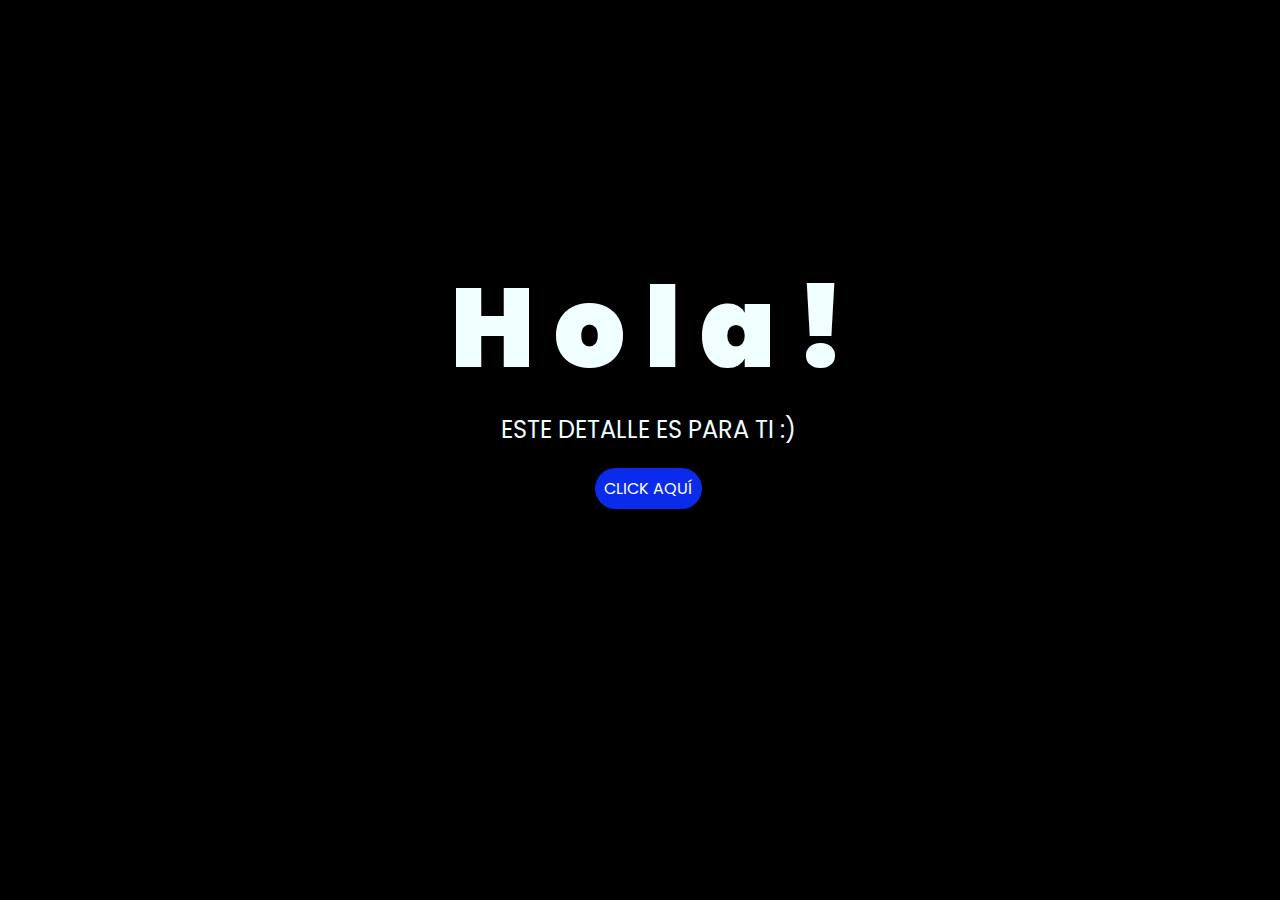
<file: index.html>
<!DOCTYPE html>
<html lang="es">

<head>
    <meta charset="UTF-8">
    <meta http-equiv="X-UA-Compatible" content="IE=edge">
    <meta name="viewport" content="width=device-width, initial-scale=1.0">
    <link rel="stylesheet" href="css/style.css">
    <link rel="icon" href="img/flowers.png" type="image/x-icon">
    <title>Flowers</title>
</head>

<body>
    <div class="greetings">
        <span>H</span>
        <span>o</span>
        <span>l</span>
        <span>a</span>
        <span>!</span>
    </div>
    <div class="description">
        <span>ESTE DETALLE ES PARA TI :)</span>
    </div>
    <div class="button">
        <button class="botones">
            <a href="flower.html" style="color: #fff;">CLICK AQUÍ</a>
        </button>
    </div>

</body>

</html>
</file>
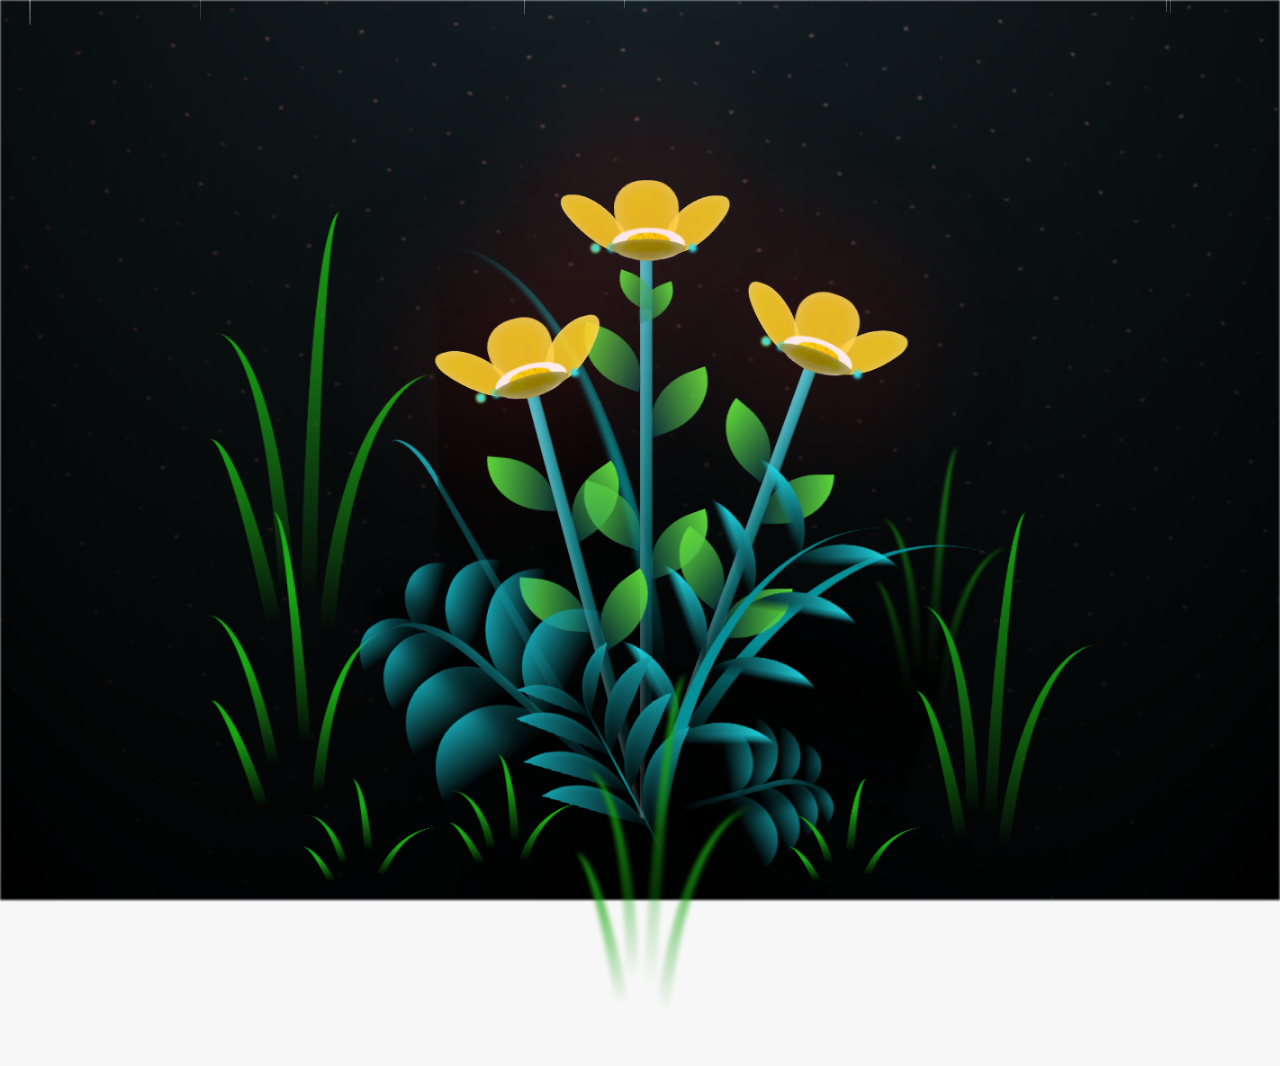
<file: flower.html>
<!DOCTYPE html>
<html lang="es">
  <head>
    <meta charset="UTF-8" />
    <meta http-equiv="X-UA-Compatible" content="IE=edge" />
    <meta name="viewport" content="width=device-width, initial-scale=1.0" />
    <link href="https://fonts.googleapis.com/css2?family=Dancing+Script:wght@600&display=swap" rel="stylesheet">
    <link rel="stylesheet" href="css/main.css" />
    <link rel="icon" href="img/flowers.png" type="image/x-icon" />
    <title>Florechitas</title>
  </head>
  <body class="container">
  <audio id="miAudio" src="sound/ChristianBasso&HaienQiu-Flowers.mp3"></audio>

    <div id="lyrics">
     
    </div>
    <h1 class="titulo"></h1>
  
    <div class="night"></div>
    <div class="flowers">
      <div class="flower flower--1">
        <div class="flower__leafs flower__leafs--1">
          <div class="flower__leaf flower__leaf--1"></div>
          <div class="flower__leaf flower__leaf--2"></div>
          <div class="flower__leaf flower__leaf--3"></div>
          <div class="flower__leaf flower__leaf--4"></div>
          <div class="flower__white-circle"></div>

          <div class="flower__light flower__light--1"></div>
          <div class="flower__light flower__light--2"></div>
          <div class="flower__light flower__light--3"></div>
          <div class="flower__light flower__light--4"></div>
          <div class="flower__light flower__light--5"></div>
          <div class="flower__light flower__light--6"></div>
          <div class="flower__light flower__light--7"></div>
          <div class="flower__light flower__light--8"></div>
        </div>
        <div class="flower__line">
          <div class="flower__line__leaf flower__line__leaf--1"></div>
          <div class="flower__line__leaf flower__line__leaf--2"></div>
          <div class="flower__line__leaf flower__line__leaf--3"></div>
          <div class="flower__line__leaf flower__line__leaf--4"></div>
          <div class="flower__line__leaf flower__line__leaf--5"></div>
          <div class="flower__line__leaf flower__line__leaf--6"></div>
        </div>
      </div>

      <div class="flower flower--2">
        <div class="flower__leafs flower__leafs--2">
          <div class="flower__leaf flower__leaf--1"></div>
          <div class="flower__leaf flower__leaf--2"></div>
          <div class="flower__leaf flower__leaf--3"></div>
          <div class="flower__leaf flower__leaf--4"></div>
          <div class="flower__white-circle"></div>

          <div class="flower__light flower__light--1"></div>
          <div class="flower__light flower__light--2"></div>
          <div class="flower__light flower__light--3"></div>
          <div class="flower__light flower__light--4"></div>
          <div class="flower__light flower__light--5"></div>
          <div class="flower__light flower__light--6"></div>
          <div class="flower__light flower__light--7"></div>
          <div class="flower__light flower__light--8"></div>
        </div>
        <div class="flower__line">
          <div class="flower__line__leaf flower__line__leaf--1"></div>
          <div class="flower__line__leaf flower__line__leaf--2"></div>
          <div class="flower__line__leaf flower__line__leaf--3"></div>
          <div class="flower__line__leaf flower__line__leaf--4"></div>
        </div>
      </div>

      <div class="flower flower--3">
        <div class="flower__leafs flower__leafs--3">
          <div class="flower__leaf flower__leaf--1"></div>
          <div class="flower__leaf flower__leaf--2"></div>
          <div class="flower__leaf flower__leaf--3"></div>
          <div class="flower__leaf flower__leaf--4"></div>
          <div class="flower__white-circle"></div>

          <div class="flower__light flower__light--1"></div>
          <div class="flower__light flower__light--2"></div>
          <div class="flower__light flower__light--3"></div>
          <div class="flower__light flower__light--4"></div>
          <div class="flower__light flower__light--5"></div>
          <div class="flower__light flower__light--6"></div>
          <div class="flower__light flower__light--7"></div>
          <div class="flower__light flower__light--8"></div>
        </div>
        <div class="flower__line">
          <div class="flower__line__leaf flower__line__leaf--1"></div>
          <div class="flower__line__leaf flower__line__leaf--2"></div>
          <div class="flower__line__leaf flower__line__leaf--3"></div>
          <div class="flower__line__leaf flower__line__leaf--4"></div>
        </div>
      </div>

      <div class="grow-ans" style="--d: 1.2s">
        <div class="flower__g-long">
          <div class="flower__g-long__top"></div>
          <div class="flower__g-long__bottom"></div>
        </div>
      </div>

      <div class="growing-grass">
        <div class="flower__grass flower__grass--1">
          <div class="flower__grass--top"></div>
          <div class="flower__grass--bottom"></div>
          <div class="flower__grass__leaf flower__grass__leaf--1"></div>
          <div class="flower__grass__leaf flower__grass__leaf--2"></div>
          <div class="flower__grass__leaf flower__grass__leaf--3"></div>
          <div class="flower__grass__leaf flower__grass__leaf--4"></div>
          <div class="flower__grass__leaf flower__grass__leaf--5"></div>
          <div class="flower__grass__leaf flower__grass__leaf--6"></div>
          <div class="flower__grass__leaf flower__grass__leaf--7"></div>
          <div class="flower__grass__leaf flower__grass__leaf--8"></div>
          <div class="flower__grass__overlay"></div>
        </div>
      </div>

      <div class="growing-grass">
        <div class="flower__grass flower__grass--2">
          <div class="flower__grass--top"></div>
          <div class="flower__grass--bottom"></div>
          <div class="flower__grass__leaf flower__grass__leaf--1"></div>
          <div class="flower__grass__leaf flower__grass__leaf--2"></div>
          <div class="flower__grass__leaf flower__grass__leaf--3"></div>
          <div class="flower__grass__leaf flower__grass__leaf--4"></div>
          <div class="flower__grass__leaf flower__grass__leaf--5"></div>
          <div class="flower__grass__leaf flower__grass__leaf--6"></div>
          <div class="flower__grass__leaf flower__grass__leaf--7"></div>
          <div class="flower__grass__leaf flower__grass__leaf--8"></div>
          <div class="flower__grass__overlay"></div>
        </div>
      </div>

      <div class="grow-ans" style="--d: 2.4s">
        <div class="flower__g-right flower__g-right--1">
          <div class="leaf"></div>
        </div>
      </div>

      <div class="grow-ans" style="--d: 2.8s">
        <div class="flower__g-right flower__g-right--2">
          <div class="leaf"></div>
        </div>
      </div>

      <div class="grow-ans" style="--d: 2.8s">
        <div class="flower__g-front">
          <div
            class="flower__g-front__leaf-wrapper flower__g-front__leaf-wrapper--1"
          >
            <div class="flower__g-front__leaf"></div>
          </div>
          <div
            class="flower__g-front__leaf-wrapper flower__g-front__leaf-wrapper--2"
          >
            <div class="flower__g-front__leaf"></div>
          </div>
          <div
            class="flower__g-front__leaf-wrapper flower__g-front__leaf-wrapper--3"
          >
            <div class="flower__g-front__leaf"></div>
          </div>
          <div
            class="flower__g-front__leaf-wrapper flower__g-front__leaf-wrapper--4"
          >
            <div class="flower__g-front__leaf"></div>
          </div>
          <div
            class="flower__g-front__leaf-wrapper flower__g-front__leaf-wrapper--5"
          >
            <div class="flower__g-front__leaf"></div>
          </div>
          <div
            class="flower__g-front__leaf-wrapper flower__g-front__leaf-wrapper--6"
          >
            <div class="flower__g-front__leaf"></div>
          </div>
          <div
            class="flower__g-front__leaf-wrapper flower__g-front__leaf-wrapper--7"
          >
            <div class="flower__g-front__leaf"></div>
          </div>
          <div
            class="flower__g-front__leaf-wrapper flower__g-front__leaf-wrapper--8"
          >
            <div class="flower__g-front__leaf"></div>
          </div>
          <div class="flower__g-front__line"></div>
        </div>
      </div>

      <div class="grow-ans" style="--d: 3.2s">
        <div class="flower__g-fr">
          <div class="leaf"></div>
          <div class="flower__g-fr__leaf flower__g-fr__leaf--1"></div>
          <div class="flower__g-fr__leaf flower__g-fr__leaf--2"></div>
          <div class="flower__g-fr__leaf flower__g-fr__leaf--3"></div>
          <div class="flower__g-fr__leaf flower__g-fr__leaf--4"></div>
          <div class="flower__g-fr__leaf flower__g-fr__leaf--5"></div>
          <div class="flower__g-fr__leaf flower__g-fr__leaf--6"></div>
          <div class="flower__g-fr__leaf flower__g-fr__leaf--7"></div>
          <div class="flower__g-fr__leaf flower__g-fr__leaf--8"></div>
        </div>
      </div>

      <div class="long-g long-g--0">
        <div class="grow-ans" style="--d: 3s">
          <div class="leaf leaf--0"></div>
        </div>
        <div class="grow-ans" style="--d: 2.2s">
          <div class="leaf leaf--1"></div>
        </div>
        <div class="grow-ans" style="--d: 3.4s">
          <div class="leaf leaf--2"></div>
        </div>
        <div class="grow-ans" style="--d: 3.6s">
          <div class="leaf leaf--3"></div>
        </div>
      </div>

      <div class="long-g long-g--1">
        <div class="grow-ans" style="--d: 3.6s">
          <div class="leaf leaf--0"></div>
        </div>
        <div class="grow-ans" style="--d: 3.8s">
          <div class="leaf leaf--1"></div>
        </div>
        <div class="grow-ans" style="--d: 4s">
          <div class="leaf leaf--2"></div>
        </div>
        <div class="grow-ans" style="--d: 4.2s">
          <div class="leaf leaf--3"></div>
        </div>
      </div>

      <div class="long-g long-g--2">
        <div class="grow-ans" style="--d: 4s">
          <div class="leaf leaf--0"></div>
        </div>
        <div class="grow-ans" style="--d: 4.2s">
          <div class="leaf leaf--1"></div>
        </div>
        <div class="grow-ans" style="--d: 4.4s">
          <div class="leaf leaf--2"></div>
        </div>
        <div class="grow-ans" style="--d: 4.6s">
          <div class="leaf leaf--3"></div>
        </div>
      </div>

      <div class="long-g long-g--3">
        <div class="grow-ans" style="--d: 4s">
          <div class="leaf leaf--0"></div>
        </div>
        <div class="grow-ans" style="--d: 4.2s">
          <div class="leaf leaf--1"></div>
        </div>
        <div class="grow-ans" style="--d: 3s">
          <div class="leaf leaf--2"></div>
        </div>
        <div class="grow-ans" style="--d: 3.6s">
          <div class="leaf leaf--3"></div>
        </div>
      </div>

      <div class="long-g long-g--4">
        <div class="grow-ans" style="--d: 4s">
          <div class="leaf leaf--0"></div>
        </div>
        <div class="grow-ans" style="--d: 4.2s">
          <div class="leaf leaf--1"></div>
        </div>
        <div class="grow-ans" style="--d: 3s">
          <div class="leaf leaf--2"></div>
        </div>
        <div class="grow-ans" style="--d: 3.6s">
          <div class="leaf leaf--3"></div>
        </div>
      </div>

      <div class="long-g long-g--5">
        <div class="grow-ans" style="--d: 4s">
          <div class="leaf leaf--0"></div>
        </div>
        <div class="grow-ans" style="--d: 4.2s">
          <div class="leaf leaf--1"></div>
        </div>
        <div class="grow-ans" style="--d: 3s">
          <div class="leaf leaf--2"></div>
        </div>
        <div class="grow-ans" style="--d: 3.6s">
          <div class="leaf leaf--3"></div>
        </div>
      </div>

      <div class="long-g long-g--6">
        <div class="grow-ans" style="--d: 4.2s">
          <div class="leaf leaf--0"></div>
        </div>
        <div class="grow-ans" style="--d: 4.4s">
          <div class="leaf leaf--1"></div>
        </div>
        <div class="grow-ans" style="--d: 4.6s">
          <div class="leaf leaf--2"></div>
        </div>
        <div class="grow-ans" style="--d: 4.8s">
          <div class="leaf leaf--3"></div>
        </div>
      </div>

      <div class="long-g long-g--7">
        <div class="grow-ans" style="--d: 3s">
          <div class="leaf leaf--0"></div>
        </div>
        <div class="grow-ans" style="--d: 3.2s">
          <div class="leaf leaf--1"></div>
        </div>
        <div class="grow-ans" style="--d: 3.5s">
          <div class="leaf leaf--2"></div>
        </div>
        <div class="grow-ans" style="--d: 3.6s">
          <div class="leaf leaf--3"></div>
        </div>
      </div>
    </div>
    <div id="rainContainer" class="rain-container"></div>
    <script src="anim.js"></script>
    <script src="main.js"></script>
    <script src="rain.js"></script>

  </body>
</html>
</file>
<file: css/style.css>
@import url('https://fonts.googleapis.com/css2?family=Poppins:ital,wght@0,500;1,900&display=swap');
*{
    font-family: 'Poppins',cursive;
}
body{
    color: azure;
    width: 100%;
    height: 82vh;
    display: flex;
    flex-direction: column;
    align-items: center;
    justify-content: center;
    background-color: black;
    /* padding-top: -30; */
}

.botones{
    padding: 9px;
    border-radius: 80px;
    background-color: transparent;
    border: none;
}

.botones a{
    background-color: #0a2be9;
    padding: 9px;
    border-radius: 80px;
    -webkit-border-radius: 80px;
    -moz-border-radius: 80px;
    -ms-border-radius: 80px;
    -o-border-radius: 80px;

}

.botones a:focus{
    background-color: rgb(50, 194, 194);
}

.greetings{
    font-size: 7rem;
    font-weight: 900;
}
.greetings > span{
    animation: glow 2.5s ease-in-out infinite;
}
@keyframes glow{
    0%, 100%{
        color: #fff;
        text-shadow: 0 0 12px #39c6d6, 0 0 50px #39c6d6, 0 0 100px #39c6d6;
    }
    10%, 90%{
        color: #111;
        text-shadow: none;
    }
}
.greetings > span:nth-child(2){
    animation-delay: .2s ;
}
.greetings > span:nth-child(3){
    animation-delay: .4s ;
}
.greetings > span:nth-child(4){
    animation-delay: .6s;
}
.greetings > span:nth-child(5){
    animation-delay: .8s;
}
.greetings > span:nth-child(6){
    animation-delay: 1s;
}

.description{
    font-size: 1.5rem;
    margin-bottom: 20px;
}

.button a{
    text-decoration: none;
    font-size: 1rem;
    color: #111;
}

@media screen and (max-width:574px){
    .greetings{
        display: block;
        font-size: 4rem;
        font-weight: 800;
        text-align: center;
    }
    .description{
        font-size: 2rem;
    }
    
    .button a{
        font-size: 1rem;
    }
}
</file>
<file: css/main.css>
*,
*::after,
*::before {
  padding: 0;
  margin: 0;
  box-sizing: border-box;
}

:root {
  --dark-color: #000;
}

body {
  display: flex;
  align-items: flex-end;
  justify-content: center;
  min-height: 100dvh;
  background-color: var(--dark-color);
  overflow: hidden;
  perspective: 1000px;
}

#lyrics {
  font-size: 40px;
  font-family: "Dancing Script", cursive;
  color: white;
  position: fixed;
  top: 30%;           /* centro vertical */
  left: 10%;          /* un poco alejado del borde izquierdo */
  transform: translateY(-50%); /* centra exactamente en vertical */
  z-index: 1;
  font-weight: 600;
  letter-spacing: 4px;
  opacity: 0; /* invisible al inicio */
  transition: opacity 1.0s ease-in-out; /* transición para entrada y salida */
}
@media only screen and (max-width: 600px) {
  /* Estilos específicos para dispositivos con un ancho máximo de 600px */
  #lyrics {
      font-size: 20px; /* Reduce el tamaño del texto para dispositivos más pequeños */
      margin-bottom: 530px;
      letter-spacing: 3px;
  }

}
.titulo {
  margin-bottom: 180px;
  font-family: "Arial Narrow", Arial, sans-serif;
  color: yellow;
  position: absolute;
  font-weight: bold;
  letter-spacing: 10px;
  opacity: 0; /* comienza invisible */
  animation: fadeIn 3s ease-in-out forwards; /* animación de entrada */
  text-align: center;
  transition: opacity 2.5s ease-in-out; /* transición para salida */
}
@keyframes fadeIn {
  from {
    opacity: 0;
  }
  to {
    opacity: 1;
  }
}

/* clase para ocultar con transición */
.titulo.fade-out {
  opacity: 0; /* transición suave gracias al transition */
}

.night {
  z-index: -1;
  position: absolute;
  left: 50%;
  top: 0;
  transform: translateX(-50%);
  width: 100%;
  height: 100%;
  filter: blur(0.1vmin);
  background-image: radial-gradient(
      ellipse at top,
      transparent 0%,
      var(--dark-color)
    ),
    radial-gradient(
      ellipse at bottom,
      var(--dark-color),
      rgba(145, 233, 255, 0.2)
    ),
    repeating-linear-gradient(
      220deg,
      rgb(0, 0, 0) 0px,
      rgb(0, 0, 0) 19px,
      transparent 19px,
      transparent 22px
    ),
    repeating-linear-gradient(
      189deg,
      rgb(0, 0, 0) 0px,
      rgb(0, 0, 0) 19px,
      transparent 19px,
      transparent 22px
    ),
    repeating-linear-gradient(
      148deg,
      rgb(0, 0, 0) 0px,
      rgb(0, 0, 0) 19px,
      transparent 19px,
      transparent 22px
    ),
    linear-gradient(90deg, rgb(245, 100, 100), rgb(240, 189, 189));
}

.flowers {
  position: relative;
  transform: scale(0.9);
  /*margin-bottom: 100px;
  */
}

@media only screen and (max-width: 600px) {
  .flowers {
      font-size: 25px;
      position: absolute;                /* mantiene el elemento fijo en la pantalla */
      margin-right: 210px;                      /* centro horizontal */
      top: 80%;                       /* un poco más abajo del medio vertical */
      transform: scale(2.0); /* centra perfectamente */
      letter-spacing: 3px;
      z-index: 1;                     /* para que quede encima de otros elementos */
  }
}


.flower {
  position: absolute;
  bottom: 10vmin;
  transform-origin: bottom center;
  z-index: 10;
  --fl-speed: 0.8s;
}
.flower--1 {
  -webkit-animation: moving-flower-1 4s linear infinite;
  animation: moving-flower-1 4s linear infinite;
}
.flower--1 .flower__line {
  height: 70vmin;
  -webkit-animation-delay: 0.3s;
  animation-delay: 0.3s;
}
.flower--1 .flower__line__leaf--1 {
  -webkit-animation: blooming-leaf-right var(--fl-speed) 1.6s backwards;
  animation: blooming-leaf-right var(--fl-speed) 1.6s backwards;
}
.flower--1 .flower__line__leaf--2 {
  -webkit-animation: blooming-leaf-right var(--fl-speed) 1.4s backwards;
  animation: blooming-leaf-right var(--fl-speed) 1.4s backwards;
}
.flower--1 .flower__line__leaf--3 {
  -webkit-animation: blooming-leaf-left var(--fl-speed) 1.2s backwards;
  animation: blooming-leaf-left var(--fl-speed) 1.2s backwards;
}
.flower--1 .flower__line__leaf--4 {
  -webkit-animation: blooming-leaf-left var(--fl-speed) 1s backwards;
  animation: blooming-leaf-left var(--fl-speed) 1s backwards;
}
.flower--1 .flower__line__leaf--5 {
  -webkit-animation: blooming-leaf-right var(--fl-speed) 1.8s backwards;
  animation: blooming-leaf-right var(--fl-speed) 1.8s backwards;
}
.flower--1 .flower__line__leaf--6 {
  -webkit-animation: blooming-leaf-left var(--fl-speed) 2s backwards;
  animation: blooming-leaf-left var(--fl-speed) 2s backwards;
}
.flower--2 {
  left: 50%;
  transform: rotate(20deg);
  -webkit-animation: moving-flower-2 4s linear infinite;
  animation: moving-flower-2 4s linear infinite;
}
.flower--2 .flower__line {
  height: 60vmin;
  -webkit-animation-delay: 0.6s;
  animation-delay: 0.6s;
}
.flower--2 .flower__line__leaf--1 {
  -webkit-animation: blooming-leaf-right var(--fl-speed) 1.9s backwards;
  animation: blooming-leaf-right var(--fl-speed) 1.9s backwards;
}
.flower--2 .flower__line__leaf--2 {
  -webkit-animation: blooming-leaf-right var(--fl-speed) 1.7s backwards;
  animation: blooming-leaf-right var(--fl-speed) 1.7s backwards;
}
.flower--2 .flower__line__leaf--3 {
  -webkit-animation: blooming-leaf-left var(--fl-speed) 1.5s backwards;
  animation: blooming-leaf-left var(--fl-speed) 1.5s backwards;
}
.flower--2 .flower__line__leaf--4 {
  -webkit-animation: blooming-leaf-left var(--fl-speed) 1.3s backwards;
  animation: blooming-leaf-left var(--fl-speed) 1.3s backwards;
}
.flower--3 {
  left: 50%;
  transform: rotate(-15deg);
  -webkit-animation: moving-flower-3 4s linear infinite;
  animation: moving-flower-3 4s linear infinite;
}
.flower--3 .flower__line {
  -webkit-animation-delay: 0.9s;
  animation-delay: 0.9s;
}
.flower--3 .flower__line__leaf--1 {
  -webkit-animation: blooming-leaf-right var(--fl-speed) 2.5s backwards;
  animation: blooming-leaf-right var(--fl-speed) 2.5s backwards;
}
.flower--3 .flower__line__leaf--2 {
  -webkit-animation: blooming-leaf-right var(--fl-speed) 2.3s backwards;
  animation: blooming-leaf-right var(--fl-speed) 2.3s backwards;
}
.flower--3 .flower__line__leaf--3 {
  -webkit-animation: blooming-leaf-left var(--fl-speed) 2.1s backwards;
  animation: blooming-leaf-left var(--fl-speed) 2.1s backwards;
}
.flower--3 .flower__line__leaf--4 {
  -webkit-animation: blooming-leaf-left var(--fl-speed) 1.9s backwards;
  animation: blooming-leaf-left var(--fl-speed) 1.9s backwards;
}
.flower__leafs {
  position: relative;
  -webkit-animation: blooming-flower 2s backwards;
  animation: blooming-flower 2s backwards;
}
.flower__leafs--1 {
  -webkit-animation-delay: 1.1s;
  animation-delay: 1.1s;
}
.flower__leafs--2 {
  -webkit-animation-delay: 1.4s;
  animation-delay: 1.4s;
}
.flower__leafs--3 {
  -webkit-animation-delay: 1.7s;
  animation-delay: 1.7s;
}
.flower__leafs::after {
  content: "";
  position: absolute;
  left: 0;
  top: 0;
  transform: translate(-50%, -100%);
  width: 8vmin;
  height: 8vmin;
  background-color: #fd2525;
  /* background-color: #fd2525; */
  filter: blur(10vmin);
}
.flower__leaf {
  position: absolute;
  bottom: 0;
  left: 50%;
  width: 8vmin;
  height: 11vmin;
  border-radius: 51% 49% 47% 53%/44% 45% 55% 69%;
  background-color: #253bfd;
  background-color: #fddd25;
  transform-origin: bottom center;
  opacity: 0.9;
  box-shadow: inset 0 0 2vmin rgba(255, 255, 255, 0.5);
}
.flower__leaf--1 {
  transform: translate(-10%, 1%) rotateY(40deg) rotateX(-50deg);
}
.flower__leaf--2 {
  transform: translate(-50%, -4%) rotateX(40deg);
}
.flower__leaf--3 {
  transform: translate(-90%, 0%) rotateY(45deg) rotateX(50deg);
}
.flower__leaf--4 {
  width: 8vmin;
  height: 8vmin;
  transform-origin: bottom left;
  border-radius: 4vmin 10vmin 4vmin 4vmin;
  transform: translate(0%, 18%) rotateX(70deg) rotate(-43deg);
  background-color: #7c6901;
  z-index: 1;
  opacity: 0.8;
}
.flower__white-circle {
  position: absolute;
  left: -3.5vmin;
  top: -3vmin;
  width: 9vmin;
  height: 4vmin;
  border-radius: 50%;
  background-color: #fff;
}
.flower__white-circle::after {
  content: "";
  position: absolute;
  left: 50%;
  top: 45%;
  transform: translate(-50%, -50%);
  width: 60%;
  height: 60%;
  border-radius: inherit;
  background-image: repeating-linear-gradient(
      135deg,
      rgba(0, 0, 0, 0.03) 0px,
      rgba(0, 0, 0, 0.03) 1px,
      transparent 1px,
      transparent 12px
    ),
    repeating-linear-gradient(
      45deg,
      rgba(0, 0, 0, 0.03) 0px,
      rgba(0, 0, 0, 0.03) 1px,
      transparent 1px,
      transparent 12px
    ),
    repeating-linear-gradient(
      67.5deg,
      rgba(0, 0, 0, 0.03) 0px,
      rgba(0, 0, 0, 0.03) 1px,
      transparent 1px,
      transparent 12px
    ),
    repeating-linear-gradient(
      135deg,
      rgba(0, 0, 0, 0.03) 0px,
      rgba(0, 0, 0, 0.03) 1px,
      transparent 1px,
      transparent 12px
    ),
    repeating-linear-gradient(
      45deg,
      rgba(0, 0, 0, 0.03) 0px,
      rgba(0, 0, 0, 0.03) 1px,
      transparent 1px,
      transparent 12px
    ),
    repeating-linear-gradient(
      112.5deg,
      rgba(0, 0, 0, 0.03) 0px,
      rgba(0, 0, 0, 0.03) 1px,
      transparent 1px,
      transparent 12px
    ),
    repeating-linear-gradient(
      112.5deg,
      rgba(0, 0, 0, 0.03) 0px,
      rgba(0, 0, 0, 0.03) 1px,
      transparent 1px,
      transparent 12px
    ),
    repeating-linear-gradient(
      45deg,
      rgba(0, 0, 0, 0.03) 0px,
      rgba(0, 0, 0, 0.03) 1px,
      transparent 1px,
      transparent 12px
    ),
    repeating-linear-gradient(
      22.5deg,
      rgba(0, 0, 0, 0.03) 0px,
      rgba(0, 0, 0, 0.03) 1px,
      transparent 1px,
      transparent 12px
    ),
    repeating-linear-gradient(
      45deg,
      rgba(0, 0, 0, 0.03) 0px,
      rgba(0, 0, 0, 0.03) 1px,
      transparent 1px,
      transparent 12px
    ),
    repeating-linear-gradient(
      22.5deg,
      rgba(0, 0, 0, 0.03) 0px,
      rgba(0, 0, 0, 0.03) 1px,
      transparent 1px,
      transparent 12px
    ),
    repeating-linear-gradient(
      135deg,
      rgba(0, 0, 0, 0.03) 0px,
      rgba(0, 0, 0, 0.03) 1px,
      transparent 1px,
      transparent 12px
    ),
    repeating-linear-gradient(
      157.5deg,
      rgba(0, 0, 0, 0.03) 0px,
      rgba(0, 0, 0, 0.03) 1px,
      transparent 1px,
      transparent 12px
    ),
    repeating-linear-gradient(
      67.5deg,
      rgba(0, 0, 0, 0.03) 0px,
      rgba(0, 0, 0, 0.03) 1px,
      transparent 1px,
      transparent 12px
    ),
    repeating-linear-gradient(
      67.5deg,
      rgba(0, 0, 0, 0.03) 0px,
      rgba(0, 0, 0, 0.03) 1px,
      transparent 1px,
      transparent 12px
    ),
    linear-gradient(90deg, rgb(255, 235, 18), rgb(255, 206, 0));
}
.flower__line {
  height: 55vmin;
  width: 1.5vmin;
  background-image: linear-gradient(
      to left,
      rgba(0, 0, 0, 0.2),
      transparent,
      rgba(255, 255, 255, 0.2)
    ),
    linear-gradient(to top, transparent 10%, #14757a, #39c6d6);
  box-shadow: inset 0 0 2px rgba(0, 0, 0, 0.5);
  -webkit-animation: grow-flower-tree 4s backwards;
  animation: grow-flower-tree 4s backwards;
}
.flower__line__leaf {
  --w: 7vmin;
  --h: calc(var(--w) + 2vmin);
  position: absolute;
  top: 20%;
  left: 90%;
  width: var(--w);
  height: var(--h);
  border-top-right-radius: var(--h);
  border-bottom-left-radius: var(--h);
  background-image: linear-gradient(to top, rgba(20, 117, 122, 0.4), #5ed639);
}
.flower__line__leaf--1 {
  transform: rotate(70deg) rotateY(30deg);
}
.flower__line__leaf--2 {
  top: 45%;
  transform: rotate(70deg) rotateY(30deg);
}
.flower__line__leaf--3,
.flower__line__leaf--4,
.flower__line__leaf--6 {
  border-top-right-radius: 0;
  border-bottom-left-radius: 0;
  border-top-left-radius: var(--h);
  border-bottom-right-radius: var(--h);
  left: -460%;
  top: 12%;
  transform: rotate(-70deg) rotateY(30deg);
}
.flower__line__leaf--4 {
  top: 40%;
}
.flower__line__leaf--5 {
  top: 0;
  transform-origin: left;
  transform: rotate(70deg) rotateY(30deg) scale(0.6);
}
.flower__line__leaf--6 {
  top: -2%;
  left: -450%;
  transform-origin: right;
  transform: rotate(-70deg) rotateY(30deg) scale(0.6);
}
.flower__light {
  position: absolute;
  bottom: 0vmin;
  width: 1vmin;
  height: 1vmin;
  background-color: rgb(255, 251, 0);
  border-radius: 50%;
  filter: blur(0.2vmin);
  -webkit-animation: light-ans 4s linear infinite backwards;
  animation: light-ans 4s linear infinite backwards;
}
.flower__light:nth-child(odd) {
  background-color: #23f0ff;
}
.flower__light--1 {
  left: -2vmin;
  -webkit-animation-delay: 1s;
  animation-delay: 1s;
}
.flower__light--2 {
  left: 3vmin;
  -webkit-animation-delay: 0.5s;
  animation-delay: 0.5s;
}
.flower__light--3 {
  left: -6vmin;
  -webkit-animation-delay: 0.3s;
  animation-delay: 0.3s;
}
.flower__light--4 {
  left: 6vmin;
  -webkit-animation-delay: 0.9s;
  animation-delay: 0.9s;
}
.flower__light--5 {
  left: -1vmin;
  -webkit-animation-delay: 1.5s;
  animation-delay: 1.5s;
}
.flower__light--6 {
  left: -4vmin;
  -webkit-animation-delay: 3s;
  animation-delay: 3s;
}
.flower__light--7 {
  left: 3vmin;
  -webkit-animation-delay: 2s;
  animation-delay: 2s;
}
.flower__light--8 {
  left: -6vmin;
  -webkit-animation-delay: 3.5s;
  animation-delay: 3.5s;
}
.flower__grass {
  --c: #159faa;
  --line-w: 1.5vmin;
  position: absolute;
  bottom: 12vmin;
  left: -7vmin;
  display: flex;
  flex-direction: column;
  align-items: flex-end;
  z-index: 20;
  transform-origin: bottom center;
  transform: rotate(-48deg) rotateY(40deg);
}
.flower__grass--1 {
  -webkit-animation: moving-grass 2s linear infinite;
  animation: moving-grass 2s linear infinite;
}
.flower__grass--2 {
  left: 2vmin;
  bottom: 10vmin;
  transform: scale(0.5) rotate(75deg) rotateX(10deg) rotateY(-200deg);
  opacity: 0.8;
  z-index: 0;
  -webkit-animation: moving-grass--2 1.5s linear infinite;
  animation: moving-grass--2 1.5s linear infinite;
}
.flower__grass--top {
  width: 7vmin;
  height: 10vmin;
  border-top-right-radius: 100%;
  border-right: var(--line-w) solid var(--c);
  transform-origin: bottom center;
  transform: rotate(-2deg);
}
.flower__grass--bottom {
  margin-top: -2px;
  width: var(--line-w);
  height: 25vmin;
  background-image: linear-gradient(to top, transparent, var(--c));
}
.flower__grass__leaf {
  --size: 10vmin;
  position: absolute;
  width: calc(var(--size) * 2.1);
  height: var(--size);
  border-top-left-radius: var(--size);
  border-top-right-radius: var(--size);
  background-image: linear-gradient(
    to top,
    transparent,
    transparent 30%,
    var(--c)
  );
  z-index: 100;
}
.flower__grass__leaf--1 {
  top: -6%;
  left: 30%;
  --size: 6vmin;
  transform: rotate(-20deg);
  -webkit-animation: growing-grass-ans--1 2s 2.6s backwards;
  animation: growing-grass-ans--1 2s 2.6s backwards;
}
@-webkit-keyframes growing-grass-ans--1 {
  0% {
    transform-origin: bottom left;
    transform: rotate(-20deg) scale(0);
  }
}
@keyframes growing-grass-ans--1 {
  0% {
    transform-origin: bottom left;
    transform: rotate(-20deg) scale(0);
  }
}
.flower__grass__leaf--2 {
  top: -5%;
  left: -110%;
  --size: 6vmin;
  transform: rotate(10deg);
  -webkit-animation: growing-grass-ans--2 2s 2.4s linear backwards;
  animation: growing-grass-ans--2 2s 2.4s linear backwards;
}
@-webkit-keyframes growing-grass-ans--2 {
  0% {
    transform-origin: bottom right;
    transform: rotate(10deg) scale(0);
  }
}
@keyframes growing-grass-ans--2 {
  0% {
    transform-origin: bottom right;
    transform: rotate(10deg) scale(0);
  }
}
.flower__grass__leaf--3 {
  top: 5%;
  left: 60%;
  --size: 8vmin;
  transform: rotate(-18deg) rotateX(-20deg);
  -webkit-animation: growing-grass-ans--3 2s 2.2s linear backwards;
  animation: growing-grass-ans--3 2s 2.2s linear backwards;
}
@-webkit-keyframes growing-grass-ans--3 {
  0% {
    transform-origin: bottom left;
    transform: rotate(-18deg) rotateX(-20deg) scale(0);
  }
}
@keyframes growing-grass-ans--3 {
  0% {
    transform-origin: bottom left;
    transform: rotate(-18deg) rotateX(-20deg) scale(0);
  }
}
.flower__grass__leaf--4 {
  top: 6%;
  left: -135%;
  --size: 8vmin;
  transform: rotate(2deg);
  -webkit-animation: growing-grass-ans--4 2s 2s linear backwards;
  animation: growing-grass-ans--4 2s 2s linear backwards;
}
@-webkit-keyframes growing-grass-ans--4 {
  0% {
    transform-origin: bottom right;
    transform: rotate(2deg) scale(0);
  }
}
@keyframes growing-grass-ans--4 {
  0% {
    transform-origin: bottom right;
    transform: rotate(2deg) scale(0);
  }
}
.flower__grass__leaf--5 {
  top: 20%;
  left: 60%;
  --size: 10vmin;
  transform: rotate(-24deg) rotateX(-20deg);
  -webkit-animation: growing-grass-ans--5 2s 1.8s linear backwards;
  animation: growing-grass-ans--5 2s 1.8s linear backwards;
}
@-webkit-keyframes growing-grass-ans--5 {
  0% {
    transform-origin: bottom left;
    transform: rotate(-24deg) rotateX(-20deg) scale(0);
  }
}
@keyframes growing-grass-ans--5 {
  0% {
    transform-origin: bottom left;
    transform: rotate(-24deg) rotateX(-20deg) scale(0);
  }
}
.flower__grass__leaf--6 {
  top: 22%;
  left: -180%;
  --size: 10vmin;
  transform: rotate(10deg);
  -webkit-animation: growing-grass-ans--6 2s 1.6s linear backwards;
  animation: growing-grass-ans--6 2s 1.6s linear backwards;
}
@-webkit-keyframes growing-grass-ans--6 {
  0% {
    transform-origin: bottom right;
    transform: rotate(10deg) scale(0);
  }
}
@keyframes growing-grass-ans--6 {
  0% {
    transform-origin: bottom right;
    transform: rotate(10deg) scale(0);
  }
}
.flower__grass__leaf--7 {
  top: 39%;
  left: 70%;
  --size: 10vmin;
  transform: rotate(-10deg);
  -webkit-animation: growing-grass-ans--7 2s 1.4s linear backwards;
  animation: growing-grass-ans--7 2s 1.4s linear backwards;
}
@-webkit-keyframes growing-grass-ans--7 {
  0% {
    transform-origin: bottom left;
    transform: rotate(-10deg) scale(0);
  }
}
@keyframes growing-grass-ans--7 {
  0% {
    transform-origin: bottom left;
    transform: rotate(-10deg) scale(0);
  }
}
.flower__grass__leaf--8 {
  top: 40%;
  left: -215%;
  --size: 11vmin;
  transform: rotate(10deg);
  -webkit-animation: growing-grass-ans--8 2s 1.2s linear backwards;
  animation: growing-grass-ans--8 2s 1.2s linear backwards;
}
@-webkit-keyframes growing-grass-ans--8 {
  0% {
    transform-origin: bottom right;
    transform: rotate(10deg) scale(0);
  }
}
@keyframes growing-grass-ans--8 {
  0% {
    transform-origin: bottom right;
    transform: rotate(10deg) scale(0);
  }
}
.flower__grass__overlay {
  position: absolute;
  top: -10%;
  right: 0%;
  width: 100%;
  height: 100%;
  background-color: rgba(0, 0, 0, 0.6);
  filter: blur(1.5vmin);
  z-index: 100;
}
.flower__g-long {
  --w: 2vmin;
  --h: 6vmin;
  --c: #159faa;
  position: absolute;
  bottom: 10vmin;
  left: -3vmin;
  transform-origin: bottom center;
  transform: rotate(-30deg) rotateY(-20deg);
  display: flex;
  flex-direction: column;
  align-items: flex-end;
  -webkit-animation: flower-g-long-ans 3s linear infinite;
  animation: flower-g-long-ans 3s linear infinite;
}
@-webkit-keyframes flower-g-long-ans {
  0%,
  100% {
    transform: rotate(-30deg) rotateY(-20deg);
  }
  50% {
    transform: rotate(-32deg) rotateY(-20deg);
  }
}
@keyframes flower-g-long-ans {
  0%,
  100% {
    transform: rotate(-30deg) rotateY(-20deg);
  }
  50% {
    transform: rotate(-32deg) rotateY(-20deg);
  }
}
.flower__g-long__top {
  top: calc(var(--h) * -1);
  width: calc(var(--w) + 1vmin);
  height: var(--h);
  border-top-right-radius: 100%;
  border-right: 0.7vmin solid var(--c);
  transform: translate(-0.7vmin, 1vmin);
}
.flower__g-long__bottom {
  width: var(--w);
  height: 50vmin;
  transform-origin: bottom center;
  background-image: linear-gradient(to top, transparent 30%, var(--c));
  box-shadow: inset 0 0 2px rgba(0, 0, 0, 0.5);
  -webkit-clip-path: polygon(35% 0, 65% 1%, 100% 100%, 0% 100%);
  clip-path: polygon(35% 0, 65% 1%, 100% 100%, 0% 100%);
}
.flower__g-right {
  position: absolute;
  bottom: 6vmin;
  left: -2vmin;
  transform-origin: bottom left;
  transform: rotate(20deg);
}
.flower__g-right .leaf {
  width: 30vmin;
  height: 50vmin;
  border-top-left-radius: 100%;
  border-left: 2vmin solid #079097;
  background-image: linear-gradient(
    to bottom,
    transparent,
    var(--dark-color) 60%
  );
  -webkit-mask-image: linear-gradient(to top, transparent 30%, #079097 60%);
}
.flower__g-right--1 {
  -webkit-animation: flower-g-right-ans 2.5s linear infinite;
  animation: flower-g-right-ans 2.5s linear infinite;
}
.flower__g-right--2 {
  left: 5vmin;
  transform: rotateY(-180deg);
  -webkit-animation: flower-g-right-ans--2 3s linear infinite;
  animation: flower-g-right-ans--2 3s linear infinite;
}
.flower__g-right--2 .leaf {
  height: 75vmin;
  filter: blur(0.3vmin);
  opacity: 0.8;
}
@-webkit-keyframes flower-g-right-ans {
  0%,
  100% {
    transform: rotate(20deg);
  }
  50% {
    transform: rotate(24deg) rotateX(-20deg);
  }
}
@keyframes flower-g-right-ans {
  0%,
  100% {
    transform: rotate(20deg);
  }
  50% {
    transform: rotate(24deg) rotateX(-20deg);
  }
}
@-webkit-keyframes flower-g-right-ans--2 {
  0%,
  100% {
    transform: rotateY(-180deg) rotate(0deg) rotateX(-20deg);
  }
  50% {
    transform: rotateY(-180deg) rotate(6deg) rotateX(-20deg);
  }
}
@keyframes flower-g-right-ans--2 {
  0%,
  100% {
    transform: rotateY(-180deg) rotate(0deg) rotateX(-20deg);
  }
  50% {
    transform: rotateY(-180deg) rotate(6deg) rotateX(-20deg);
  }
}
.flower__g-front {
  position: absolute;
  bottom: 6vmin;
  left: 2.5vmin;
  z-index: 100;
  transform-origin: bottom center;
  transform: rotate(-28deg) rotateY(30deg) scale(1.04);
  -webkit-animation: flower__g-front-ans 2s linear infinite;
  animation: flower__g-front-ans 2s linear infinite;
}
@-webkit-keyframes flower__g-front-ans {
  0%,
  100% {
    transform: rotate(-28deg) rotateY(30deg) scale(1.04);
  }
  50% {
    transform: rotate(-35deg) rotateY(40deg) scale(1.04);
  }
}
@keyframes flower__g-front-ans {
  0%,
  100% {
    transform: rotate(-28deg) rotateY(30deg) scale(1.04);
  }
  50% {
    transform: rotate(-35deg) rotateY(40deg) scale(1.04);
  }
}
.flower__g-front__line {
  width: 0.3vmin;
  height: 20vmin;
  background-image: linear-gradient(
    to top,
    transparent,
    #079097,
    transparent 100%
  );
  position: relative;
}
.flower__g-front__leaf-wrapper {
  position: absolute;
  top: 0;
  left: 0;
  transform-origin: bottom left;
  transform: rotate(10deg);
}
.flower__g-front__leaf-wrapper:nth-child(even) {
  left: 0vmin;
  transform: rotateY(-180deg) rotate(5deg);
  -webkit-animation: flower__g-front__leaf-left-ans 1s ease-in backwards;
  animation: flower__g-front__leaf-left-ans 1s ease-in backwards;
}
.flower__g-front__leaf-wrapper:nth-child(odd) {
  -webkit-animation: flower__g-front__leaf-ans 1s ease-in backwards;
  animation: flower__g-front__leaf-ans 1s ease-in backwards;
}
.flower__g-front__leaf-wrapper--1 {
  top: -8vmin;
  transform: scale(0.7);
  -webkit-animation: flower__g-front__leaf-ans 1s 5.5s ease-in backwards !important;
  animation: flower__g-front__leaf-ans 1s 5.5s ease-in backwards !important;
}
.flower__g-front__leaf-wrapper--2 {
  top: -8vmin;
  transform: rotateY(-180deg) scale(0.7) !important;
  -webkit-animation: flower__g-front__leaf-left-ans-2 1s 4.6s ease-in backwards !important;
  animation: flower__g-front__leaf-left-ans-2 1s 4.6s ease-in backwards !important;
}
.flower__g-front__leaf-wrapper--3 {
  top: -3vmin;
  -webkit-animation: flower__g-front__leaf-ans 1s 4.6s ease-in backwards;
  animation: flower__g-front__leaf-ans 1s 4.6s ease-in backwards;
}
.flower__g-front__leaf-wrapper--4 {
  top: -3vmin;
  transform: rotateY(-180deg) scale(0.9) !important;
  -webkit-animation: flower__g-front__leaf-left-ans-2 1s 4.6s ease-in backwards !important;
  animation: flower__g-front__leaf-left-ans-2 1s 4.6s ease-in backwards !important;
}
@-webkit-keyframes flower__g-front__leaf-left-ans-2 {
  0% {
    transform: rotateY(-180deg) scale(0);
  }
}
@keyframes flower__g-front__leaf-left-ans-2 {
  0% {
    transform: rotateY(-180deg) scale(0);
  }
}
.flower__g-front__leaf-wrapper--5,
.flower__g-front__leaf-wrapper--6 {
  top: 2vmin;
}
.flower__g-front__leaf-wrapper--7,
.flower__g-front__leaf-wrapper--8 {
  top: 6.5vmin;
}
.flower__g-front__leaf-wrapper--2 {
  -webkit-animation-delay: 5.2s !important;
  animation-delay: 5.2s !important;
}
.flower__g-front__leaf-wrapper--3 {
  -webkit-animation-delay: 4.9s !important;
  animation-delay: 4.9s !important;
}
.flower__g-front__leaf-wrapper--5 {
  -webkit-animation-delay: 4.3s !important;
  animation-delay: 4.3s !important;
}
.flower__g-front__leaf-wrapper--6 {
  -webkit-animation-delay: 4.1s !important;
  animation-delay: 4.1s !important;
}
.flower__g-front__leaf-wrapper--7 {
  -webkit-animation-delay: 3.8s !important;
  animation-delay: 3.8s !important;
}
.flower__g-front__leaf-wrapper--8 {
  -webkit-animation-delay: 3.5s !important;
  animation-delay: 3.5s !important;
}
@-webkit-keyframes flower__g-front__leaf-ans {
  0% {
    transform: rotate(10deg) scale(0);
  }
}
@keyframes flower__g-front__leaf-ans {
  0% {
    transform: rotate(10deg) scale(0);
  }
}
@-webkit-keyframes flower__g-front__leaf-left-ans {
  0% {
    transform: rotateY(-180deg) rotate(5deg) scale(0);
  }
}
@keyframes flower__g-front__leaf-left-ans {
  0% {
    transform: rotateY(-180deg) rotate(5deg) scale(0);
  }
}
.flower__g-front__leaf {
  width: 10vmin;
  height: 10vmin;
  border-radius: 100% 0% 0% 100%/100% 100% 0% 0%;
  box-shadow: inset 0 2px 1vmin hsla(184deg, 97%, 58%, 0.2);
  background-image: linear-gradient(
      to bottom left,
      transparent,
      var(--dark-color)
    ),
    linear-gradient(to bottom right, #159faa 50%, transparent 50%, transparent);
  -webkit-mask-image: linear-gradient(
    to bottom right,
    #159faa 50%,
    transparent 50%,
    transparent
  );
  mask-image: linear-gradient(
    to bottom right,
    #159faa 50%,
    transparent 50%,
    transparent
  );
}
.flower__g-fr {
  position: absolute;
  bottom: -4vmin;
  left: vmin;
  transform-origin: bottom left;
  z-index: 10;
  -webkit-animation: flower__g-fr-ans 2s linear infinite;
  animation: flower__g-fr-ans 2s linear infinite;
}
@-webkit-keyframes flower__g-fr-ans {
  0%,
  100% {
    transform: rotate(2deg);
  }
  50% {
    transform: rotate(4deg);
  }
}
@keyframes flower__g-fr-ans {
  0%,
  100% {
    transform: rotate(2deg);
  }
  50% {
    transform: rotate(4deg);
  }
}
.flower__g-fr .leaf {
  width: 30vmin;
  height: 50vmin;
  border-top-left-radius: 100%;
  border-left: 2vmin solid #079097;
  -webkit-mask-image: linear-gradient(to top, transparent 25%, #079097 50%);
  position: relative;
  z-index: 1;
}
.flower__g-fr__leaf {
  position: absolute;
  top: 0;
  left: 0;
  width: 10vmin;
  height: 10vmin;
  border-radius: 100% 0% 0% 100%/100% 100% 0% 0%;
  box-shadow: inset 0 2px 1vmin hsla(184deg, 97%, 58%, 0.2);
  background-image: linear-gradient(
      to bottom left,
      transparent,
      var(--dark-color) 98%
    ),
    linear-gradient(to bottom right, #23f0ff 45%, transparent 50%, transparent);
  -webkit-mask-image: linear-gradient(
    135deg,
    #159faa 40%,
    transparent 50%,
    transparent
  );
}
.flower__g-fr__leaf--1 {
  left: 20vmin;
  transform: rotate(45deg);
  -webkit-animation: flower__g-fr-leaft-ans-1 0.5s 5.2s linear backwards;
  animation: flower__g-fr-leaft-ans-1 0.5s 5.2s linear backwards;
}
@-webkit-keyframes flower__g-fr-leaft-ans-1 {
  0% {
    transform-origin: left;
    transform: rotate(45deg) scale(0);
  }
}
@keyframes flower__g-fr-leaft-ans-1 {
  0% {
    transform-origin: left;
    transform: rotate(45deg) scale(0);
  }
}
.flower__g-fr__leaf--2 {
  left: 12vmin;
  top: -7vmin;
  transform: rotate(25deg) rotateY(-180deg);
  -webkit-animation: flower__g-fr-leaft-ans-6 0.5s 5s linear backwards;
  animation: flower__g-fr-leaft-ans-6 0.5s 5s linear backwards;
}
.flower__g-fr__leaf--3 {
  left: 15vmin;
  top: 6vmin;
  transform: rotate(55deg);
  -webkit-animation: flower__g-fr-leaft-ans-5 0.5s 4.8s linear backwards;
  animation: flower__g-fr-leaft-ans-5 0.5s 4.8s linear backwards;
}
.flower__g-fr__leaf--4 {
  left: 6vmin;
  top: -2vmin;
  transform: rotate(25deg) rotateY(-180deg);
  -webkit-animation: flower__g-fr-leaft-ans-6 0.5s 4.6s linear backwards;
  animation: flower__g-fr-leaft-ans-6 0.5s 4.6s linear backwards;
}
.flower__g-fr__leaf--5 {
  left: 10vmin;
  top: 14vmin;
  transform: rotate(55deg);
  -webkit-animation: flower__g-fr-leaft-ans-5 0.5s 4.4s linear backwards;
  animation: flower__g-fr-leaft-ans-5 0.5s 4.4s linear backwards;
}
@-webkit-keyframes flower__g-fr-leaft-ans-5 {
  0% {
    transform-origin: left;
    transform: rotate(55deg) scale(0);
  }
}
@keyframes flower__g-fr-leaft-ans-5 {
  0% {
    transform-origin: left;
    transform: rotate(55deg) scale(0);
  }
}
.flower__g-fr__leaf--6 {
  left: 0vmin;
  top: 6vmin;
  transform: rotate(25deg) rotateY(-180deg);
  -webkit-animation: flower__g-fr-leaft-ans-6 0.5s 4.2s linear backwards;
  animation: flower__g-fr-leaft-ans-6 0.5s 4.2s linear backwards;
}
@-webkit-keyframes flower__g-fr-leaft-ans-6 {
  0% {
    transform-origin: right;
    transform: rotate(25deg) rotateY(-180deg) scale(0);
  }
}
@keyframes flower__g-fr-leaft-ans-6 {
  0% {
    transform-origin: right;
    transform: rotate(25deg) rotateY(-180deg) scale(0);
  }
}
.flower__g-fr__leaf--7 {
  left: 5vmin;
  top: 22vmin;
  transform: rotate(45deg);
  -webkit-animation: flower__g-fr-leaft-ans-7 0.5s 4s linear backwards;
  animation: flower__g-fr-leaft-ans-7 0.5s 4s linear backwards;
}
@-webkit-keyframes flower__g-fr-leaft-ans-7 {
  0% {
    transform-origin: left;
    transform: rotate(45deg) scale(0);
  }
}
@keyframes flower__g-fr-leaft-ans-7 {
  0% {
    transform-origin: left;
    transform: rotate(45deg) scale(0);
  }
}
.flower__g-fr__leaf--8 {
  left: -4vmin;
  top: 15vmin;
  transform: rotate(15deg) rotateY(-180deg);
  -webkit-animation: flower__g-fr-leaft-ans-8 0.5s 3.8s linear backwards;
  animation: flower__g-fr-leaft-ans-8 0.5s 3.8s linear backwards;
}
@-webkit-keyframes flower__g-fr-leaft-ans-8 {
  0% {
    transform-origin: right;
    transform: rotate(15deg) rotateY(-180deg) scale(0);
  }
}
@keyframes flower__g-fr-leaft-ans-8 {
  0% {
    transform-origin: right;
    transform: rotate(15deg) rotateY(-180deg) scale(0);
  }
}

.long-g {
  position: absolute;
  bottom: 25vmin;
  left: -42vmin;
  transform-origin: bottom left;
}
.long-g--1 {
  bottom: 0vmin;
  transform: scale(0.8) rotate(-5deg);
}
.long-g--1 .leaf {
  -webkit-mask-image: linear-gradient(
    to top,
    transparent 40%,
    #079097 80%
  ) !important;
}
.long-g--1 .leaf--1 {
  --w: 5vmin;
  --h: 60vmin;
  left: -2vmin;
  transform: rotate(3deg) rotateY(-180deg);
}
.long-g--2,
.long-g--3 {
  bottom: -3vmin;
  left: -35vmin;
  transform-origin: center;
  transform: scale(0.6) rotateX(60deg);
}
.long-g--2 .leaf,
.long-g--3 .leaf {
  -webkit-mask-image: linear-gradient(
    to top,
    transparent 50%,
    #079097 80%
  ) !important;
}
.long-g--2 .leaf--1,
.long-g--3 .leaf--1 {
  left: -1vmin;
  transform: rotateY(-180deg);
}
.long-g--3 {
  left: -17vmin;
  bottom: 0vmin;
}
.long-g--3 .leaf {
  -webkit-mask-image: linear-gradient(
    to top,
    transparent 40%,
    #079097 80%
  ) !important;
}
.long-g--4 {
  left: 25vmin;
  bottom: -3vmin;
  transform-origin: center;
  transform: scale(0.6) rotateX(60deg);
}
.long-g--4 .leaf {
  -webkit-mask-image: linear-gradient(
    to top,
    transparent 50%,
    #079097 80%
  ) !important;
}
.long-g--5 {
  left: 42vmin;
  bottom: 0vmin;
  transform: scale(0.8) rotate(2deg);
}
.long-g--6 {
  left: 0vmin;
  bottom: -20vmin;
  z-index: 100;
  filter: blur(0.3vmin);
  transform: scale(0.8) rotate(2deg);
}
.long-g--7 {
  left: 35vmin;
  bottom: 20vmin;
  z-index: -1;
  filter: blur(0.3vmin);
  transform: scale(0.6) rotate(2deg);
  opacity: 0.7;
}
.long-g .leaf {
  --w: 15vmin;
  --h: 40vmin;
  --c: #1aaa15;
  position: absolute;
  bottom: 0;
  width: var(--w);
  height: var(--h);
  border-top-left-radius: 100%;
  border-left: 2vmin solid var(--c);
  -webkit-mask-image: linear-gradient(
    to top,
    transparent 20%,
    var(--dark-color)
  );
  transform-origin: bottom center;
}
.long-g .leaf--0 {
  left: 2vmin;
  -webkit-animation: leaf-ans-1 4s linear infinite;
  animation: leaf-ans-1 4s linear infinite;
}
.long-g .leaf--1 {
  --w: 5vmin;
  --h: 60vmin;
  -webkit-animation: leaf-ans-1 4s linear infinite;
  animation: leaf-ans-1 4s linear infinite;
}
.long-g .leaf--2 {
  --w: 10vmin;
  --h: 40vmin;
  left: -0.5vmin;
  bottom: 5vmin;
  transform-origin: bottom left;
  transform: rotateY(-180deg);
  -webkit-animation: leaf-ans-2 3s linear infinite;
  animation: leaf-ans-2 3s linear infinite;
}
.long-g .leaf--3 {
  --w: 5vmin;
  --h: 30vmin;
  left: -1vmin;
  bottom: 3.2vmin;
  transform-origin: bottom left;
  transform: rotate(-10deg) rotateY(-180deg);
  -webkit-animation: leaf-ans-3 3s linear infinite;
  animation: leaf-ans-3 3s linear infinite;
}

@-webkit-keyframes leaf-ans-1 {
  0%,
  100% {
    transform: rotate(-5deg) scale(1);
  }
  50% {
    transform: rotate(5deg) scale(1.1);
  }
}

@keyframes leaf-ans-1 {
  0%,
  100% {
    transform: rotate(-5deg) scale(1);
  }
  50% {
    transform: rotate(5deg) scale(1.1);
  }
}
@-webkit-keyframes leaf-ans-2 {
  0%,
  100% {
    transform: rotateY(-180deg) rotate(5deg);
  }
  50% {
    transform: rotateY(-180deg) rotate(0deg) scale(1.1);
  }
}
@keyframes leaf-ans-2 {
  0%,
  100% {
    transform: rotateY(-180deg) rotate(5deg);
  }
  50% {
    transform: rotateY(-180deg) rotate(0deg) scale(1.1);
  }
}
@-webkit-keyframes leaf-ans-3 {
  0%,
  100% {
    transform: rotate(-10deg) rotateY(-180deg);
  }
  50% {
    transform: rotate(-20deg) rotateY(-180deg);
  }
}
@keyframes leaf-ans-3 {
  0%,
  100% {
    transform: rotate(-10deg) rotateY(-180deg);
  }
  50% {
    transform: rotate(-20deg) rotateY(-180deg);
  }
}
.grow-ans {
  -webkit-animation: grow-ans 2s var(--d) backwards;
  animation: grow-ans 2s var(--d) backwards;
}

@-webkit-keyframes grow-ans {
  0% {
    transform: scale(0);
    opacity: 0;
  }
}

@keyframes grow-ans {
  0% {
    transform: scale(0);
    opacity: 0;
  }
}
@-webkit-keyframes light-ans {
  0% {
    opacity: 0;
    transform: translateY(0vmin);
  }
  25% {
    opacity: 1;
    transform: translateY(-5vmin) translateX(-2vmin);
  }
  50% {
    opacity: 1;
    transform: translateY(-15vmin) translateX(2vmin);
    filter: blur(0.2vmin);
  }
  75% {
    transform: translateY(-20vmin) translateX(-2vmin);
    filter: blur(0.2vmin);
  }
  100% {
    transform: translateY(-30vmin);
    opacity: 0;
    filter: blur(1vmin);
  }
}
@keyframes light-ans {
  0% {
    opacity: 0;
    transform: translateY(0vmin);
  }
  25% {
    opacity: 1;
    transform: translateY(-5vmin) translateX(-2vmin);
  }
  50% {
    opacity: 1;
    transform: translateY(-15vmin) translateX(2vmin);
    filter: blur(0.2vmin);
  }
  75% {
    transform: translateY(-20vmin) translateX(-2vmin);
    filter: blur(0.2vmin);
  }
  100% {
    transform: translateY(-30vmin);
    opacity: 0;
    filter: blur(1vmin);
  }
}
@-webkit-keyframes moving-flower-1 {
  0%,
  100% {
    transform: rotate(2deg);
  }
  50% {
    transform: rotate(-2deg);
  }
}
@keyframes moving-flower-1 {
  0%,
  100% {
    transform: rotate(2deg);
  }
  50% {
    transform: rotate(-2deg);
  }
}
@-webkit-keyframes moving-flower-2 {
  0%,
  100% {
    transform: rotate(18deg);
  }
  50% {
    transform: rotate(14deg);
  }
}
@keyframes moving-flower-2 {
  0%,
  100% {
    transform: rotate(18deg);
  }
  50% {
    transform: rotate(14deg);
  }
}
@-webkit-keyframes moving-flower-3 {
  0%,
  100% {
    transform: rotate(-18deg);
  }
  50% {
    transform: rotate(-20deg) rotateY(-10deg);
  }
}
@keyframes moving-flower-3 {
  0%,
  100% {
    transform: rotate(-18deg);
  }
  50% {
    transform: rotate(-20deg) rotateY(-10deg);
  }
}
@-webkit-keyframes blooming-leaf-right {
  0% {
    transform-origin: left;
    transform: rotate(70deg) rotateY(30deg) scale(0);
  }
}
@keyframes blooming-leaf-right {
  0% {
    transform-origin: left;
    transform: rotate(70deg) rotateY(30deg) scale(0);
  }
}
@-webkit-keyframes blooming-leaf-left {
  0% {
    transform-origin: right;
    transform: rotate(-70deg) rotateY(30deg) scale(0);
  }
}
@keyframes blooming-leaf-left {
  0% {
    transform-origin: right;
    transform: rotate(-70deg) rotateY(30deg) scale(0);
  }
}
@-webkit-keyframes grow-flower-tree {
  0% {
    height: 0;
    border-radius: 1vmin;
  }
}
@keyframes grow-flower-tree {
  0% {
    height: 0;
    border-radius: 1vmin;
  }
}
@-webkit-keyframes blooming-flower {
  0% {
    transform: scale(0);
  }
}
@keyframes blooming-flower {
  0% {
    transform: scale(0);
  }
}
@-webkit-keyframes moving-grass {
  0%,
  100% {
    transform: rotate(-48deg) rotateY(40deg);
  }
  50% {
    transform: rotate(-50deg) rotateY(40deg);
  }
}
@keyframes moving-grass {
  0%,
  100% {
    transform: rotate(-48deg) rotateY(40deg);
  }
  50% {
    transform: rotate(-50deg) rotateY(40deg);
  }
}
@-webkit-keyframes moving-grass--2 {
  0%,
  100% {
    transform: scale(0.5) rotate(75deg) rotateX(10deg) rotateY(-200deg);
  }
  50% {
    transform: scale(0.5) rotate(79deg) rotateX(10deg) rotateY(-200deg);
  }
}
@keyframes moving-grass--2 {
  0%,
  100% {
    transform: scale(0.5) rotate(75deg) rotateX(10deg) rotateY(-200deg);
  }
  50% {
    transform: scale(0.5) rotate(79deg) rotateX(10deg) rotateY(-200deg);
  }
}
.growing-grass {
  -webkit-animation: growing-grass-ans 1s 2s backwards;
  animation: growing-grass-ans 1s 2s backwards;
}

@-webkit-keyframes growing-grass-ans {
  0% {
    transform: scale(0);
  }
}

@keyframes growing-grass-ans {
  0% {
    transform: scale(0);
  }
}
.container * {
  -webkit-animation-play-state: paused !important;
  animation-play-state: paused !important;
} /*# sourceMappingURL=main.css.map */


/* Reset de estilos básicos */
body, h1, p {
  margin: 0;
  padding: 0;
}

/* Estilos generales */
body {
  font-family: 'Arial', sans-serif;
  background-color: #f7f7f7;
  color: #333;
}

.container {
  max-width: 100vw;
  margin: 0 auto;
  padding: 20px;
}

h1 {
  font-size: 2em;
  line-height: 1.5;
  margin-bottom: 20px;
}

/* Media Queries para tamaños de pantalla diferentes */
@media screen and (max-width: 600px) {
  /* Estilos para pantallas pequeñas */
  h1 {
      font-size: 1.5em;
  }
}

@media screen and (min-width: 601px) and (max-width: 1024px) {
  /* Estilos para pantallas medianas */
  h1 {
      font-size: 1.8em;
  }
}

@media screen and (min-width: 1025px) {
  /* Estilos para pantallas grandes */
  h1 {
      font-size: 2em;
  }
}

/* Agregar más estilos según sea necesario */

/* ===== EFECTO DE LLUVIA ===== */
.rain-container {
    position: fixed;
    top: 0;
    left: 0;
    width: 100%;
    height: 100%;
    pointer-events: none;
    z-index: 9999;
    overflow: hidden;
}

.raindrop {
    position: absolute;
    width: 2px;
    background: linear-gradient(to bottom, rgba(255, 255, 255, 0.6), rgba(255, 255, 255, 0.3));
    border-radius: 0 0 5px 5px;
    animation: rain-fall linear infinite;
    opacity: 0.7;
}

@keyframes rain-fall {
    0% {
        transform: translateY(-100px);
    }
    100% {
        transform: translateY(calc(100vh + 100px));
    }
}

.ripple {
    position: absolute;
    width: 15px;
    height: 10px;
    border-radius: 50%;
    background: rgba(255, 255, 255, 0.3);
    animation: ripple-effect 0.6s linear;
    opacity: 0;
}

@keyframes ripple-effect {
    0% {
        transform: scale(0.5);
        opacity: 1;
    }
    100% {
        transform: scale(2.5);
        opacity: 0;
    }
}

/* Control de lluvia */
.rain-control {
    position: fixed;
    bottom: 20px;
    right: 20px;
    z-index: 10000;
    background: rgba(0, 0, 0, 0.5);
    color: white;
    padding: 10px;
    border-radius: 50%;
    width: 50px;
    height: 50px;
    display: flex;
    align-items: center;
    justify-content: center;
    cursor: pointer;
    font-size: 24px;
    transition: all 0.3s ease;
}

.rain-control:hover {
    background: rgba(0, 0, 0, 0.7);
    transform: scale(1.1);
}
</file>
